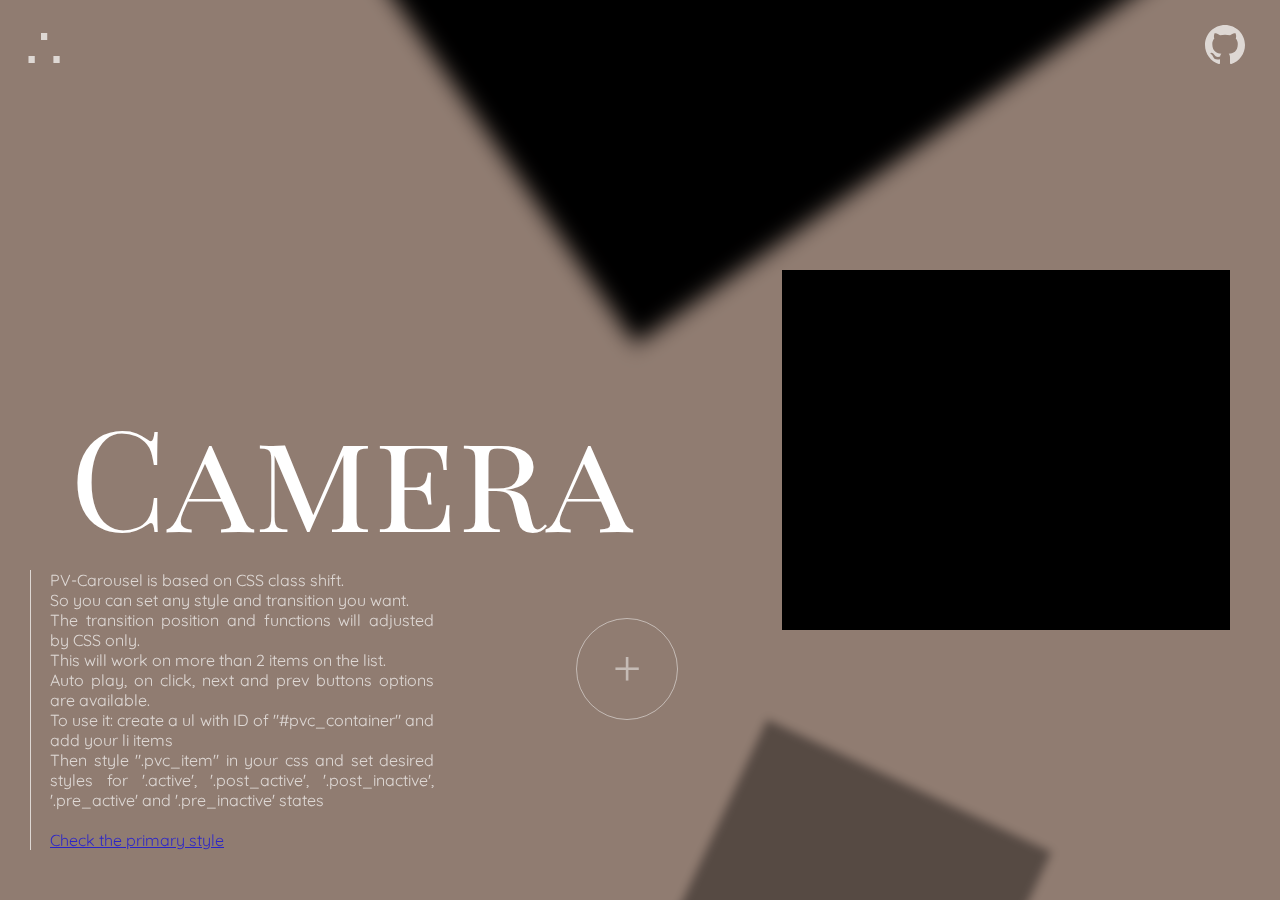
<file: index.html>
<!DOCTYPE html>
<html lang="en">
  <head>
    <meta charset="UTF-8" />
    <meta http-equiv="X-UA-Compatible" content="IE=edge" />
    <meta name="viewport" content="width=device-width, initial-scale=1.0" />
    <title>pv-carousel use case</title>
    <style>
      @import url("https://fonts.googleapis.com/css2?family=Playfair+Display+SC&display=swap");
      @import url("https://fonts.googleapis.com/css2?family=Quicksand:wght@300&display=swap");
      span {
        font-family: "Playfair Display SC", serif;
      }
      * {
        transition: all 1.3s cubic-bezier(0.5, 0, 0.6, 0.99);
        box-sizing: border-box;
        padding: 0;
        margin: 0;
      }
      .main {
        width: 100%;
        height: 100vh;
        background: rgba(97, 68, 53, 0.7);
        overflow: hidden;
        position: relative;
      }
      .main h1,
      .main h2 {
        color: #fff;
        position: absolute;
        z-index: 500;
        left: 25px;
        top: 10px;
        font: 60px "Quicksand", sans-serif;
        opacity: 0.7;
      }
      .main h2 {
        font-size: 20px;
        top: 25px;
        left: auto;
        right: 35px;
      }
      .main p {
        width: 30%;
        position: absolute;
        z-index: 200;
        line-height: 20px;
        bottom: 50px;
        left: 50px;
        text-align: justify;
        font-family: "Quicksand", sans-serif;
        color: #fff;
        opacity: 0.7;
      }
      .main p:before {
        content: "";
        width: 1px;
        height: 100%;
        background: #fff;
        position: absolute;
        left: -20px;
      }
      .main button {
        all: unset;
        position: absolute;
        bottom: 20%;
        left: 45%;
        width: 100px;
        height: 100px;
        border-radius: 100px;
        border: 1px solid rgba(250, 250, 250, 0.5);
        text-align: center;
        font-size: 50px;
        color: rgba(250, 250, 250, 0.5);
        cursor: pointer;
        z-index: 1000;
        transition: background 0.5s ease;
        backdrop-filter: blur(0px);
        transform: scale(1);
      }
      .main button:hover {
        background: rgba(250, 250, 250, 0.07);
        backdrop-filter: blur(2px);
        transform: scale(0.99);
      }
      .main .img {
        width: 35%;
        height: 40%;
        background: #000;
        background-size: cover;
      }
      .main .img_01 {
        background-image: url("https://kaboompics.com/download/49bf8161591fd29ee955570243d2acb8/medium");
      }
      .main .img_02 {
        background-image: url("https://kaboompics.com/download/266dbd65c0e8267b75602be1bbd4a617/medium");
      }
      .main .img_03 {
        background-image: url("https://kaboompics.com/download/74e381552cb9b6ee3e6d79c0911389be/medium");
      }
      .main .img_04 {
        background-image: url("https://kaboompics.com/download/d3c5c2f2ee9f89c36307def136f0b741/medium");
      }
      .main .img_05 {
        background-image: url("https://kaboompics.com/download/c8e5123631bfcd91e6c23253a66489db/medium");
      }
      .main ul#pvc_container li {
        width: 100%;
        height: 100vh;
      }
      .pvc_item {
        position: absolute;
      }
      .pvc_item .img {
        z-index: 100;
      }
      .pvc_item .back_img {
        width: 100%;
        height: 100%;
        z-index: -1;
        opacity: 0.7;
      }
      .pvc_item span {
        opacity: 0;
        z-index: 200;
        font-size: 11vw;
        position: absolute;
        left: 70px;
        color: #fff;
      }
      .pre_inactive .img {
        position: absolute;
        transform: rotate(-65deg) scale(1.7);
        top: -600px;
        right: 800px;
        opacity: 0;
        filter: blur(7px);
        z-index: 600;
      }
      .pre_active .img {
        position: absolute;
        transform: rotate(-35deg) scale(1.5);
        top: -250px;
        right: 300px;
        opacity: 1;
        filter: blur(7px);
        z-index: 500;
      }
      .pre_active span {
        opacity: 0;
        top: 500px;
      }
      .active .img {
        position: absolute;
        right: 50px;
        top: 30%;
        transform: rotate(0) scale(1);
        z-index: 300;
      }
      .active span {
        opacity: 1;
        top: calc(50% - 70px);
      }
      .post_active .img {
        position: absolute;
        transform: rotate(25deg) scale(0.7);
        top: 80%;
        right: 200px;
        opacity: 0.4;
        filter: blur(7px);
      }
      .post_active span {
        opacity: 0;
        top: 30%;
      }
      .post_inactive .img {
        position: absolute;
        transform: rotate(65deg) scale(0.5);
        top: 900px;
        right: 500px;
        opacity: 0;
        filter: blur(7px);
      }
    </style>
  </head>
  <body>
    <div class="main">
      <h1>&#8756;</h1>
      <h2>
        <a href="https://github.com/Pouriversal/pv-carousel" target="_blank">
          <svg xmlns="http://www.w3.org/2000/svg" width="40" height="40" viewBox="0 0 1024 1024" fill="none">
            <path fill-rule="evenodd" clip-rule="evenodd" d="M8 0C3.58 0 0 3.58 0 8C0 11.54 2.29 14.53 5.47 15.59C5.87 15.66 6.02 15.42 6.02 15.21C6.02 15.02 6.01 14.39 6.01 13.72C4 14.09 3.48 13.23 3.32 12.78C3.23 12.55 2.84 11.84 2.5 11.65C2.22 11.5 1.82 11.13 2.49 11.12C3.12 11.11 3.57 11.7 3.72 11.94C4.44 13.15 5.59 12.81 6.05 12.6C6.12 12.08 6.33 11.73 6.56 11.53C4.78 11.33 2.92 10.64 2.92 7.58C2.92 6.71 3.23 5.99 3.74 5.43C3.66 5.23 3.38 4.41 3.82 3.31C3.82 3.31 4.49 3.1 6.02 4.13C6.66 3.95 7.34 3.86 8.02 3.86C8.7 3.86 9.38 3.95 10.02 4.13C11.55 3.09 12.22 3.31 12.22 3.31C12.66 4.41 12.38 5.23 12.3 5.43C12.81 5.99 13.12 6.7 13.12 7.58C13.12 10.65 11.25 11.33 9.47 11.53C9.76 11.78 10.01 12.26 10.01 13.01C10.01 14.08 10 14.94 10 15.21C10 15.42 10.15 15.67 10.55 15.59C13.71 14.53 16 11.53 16 8C16 3.58 12.42 0 8 0Z" transform="scale(64)" fill="#fff"/>
            </svg>
        </a>
      </h2>
      <p>
        PV-Carousel is based on CSS class shift.<br />
        So you can set any style and transition you want.<br />
        The transition position and functions will adjusted by CSS only.<br />
        This will work on more than 2 items on the list.<br />
        Auto play, on click, next and prev buttons options are
        available.<br />
        To use it: create a ul with ID of "#pvc_container" and add your li items <br>
        Then style ".pvc_item" in your css and set desired styles for '.active', '.post_active', '.post_inactive', '.pre_active' and '.pre_inactive' states <br>
        <br>
        <a href="primary.html">Check the primary style</a>
      </p>
      <button onclick="goNext()">+</button>
      <ul id="pvc_container">
        <li>
          <div class="back_img"></div>
          <div class="img img_01"></div>
          <span>Camera</span>
        </li>
        <li>
          <div class="back_img"></div>
          <div class="img img_02"></div>
          <span>Beans</span>
        </li>
        <li>
          <div class="back_img"></div>
          <div class="img img_03"></div>
          <span>Pinky</span>
        </li>
        <li>
          <div class="back_img"></div>
          <div class="img img_04"></div>
          <span>Cookie</span>
        </li>
        <li>
          <div class="back_img"></div>
          <div class="img img_05"></div>
          <span>Sushi</span>
        </li>
      </ul>
    </div>
    <script src="js/app.js"></script>
    <script>
      const colors = ["#614435", "#677946", "#d6a4a4", "#574a41", "#b7b7b4"];
      let back = document.querySelector(".active .back_img");
      initialNum.switchListener(function (val) {
        back.style.background = colors[initialNum.n];
      });
    </script>
  </body>
</html>
</file>
